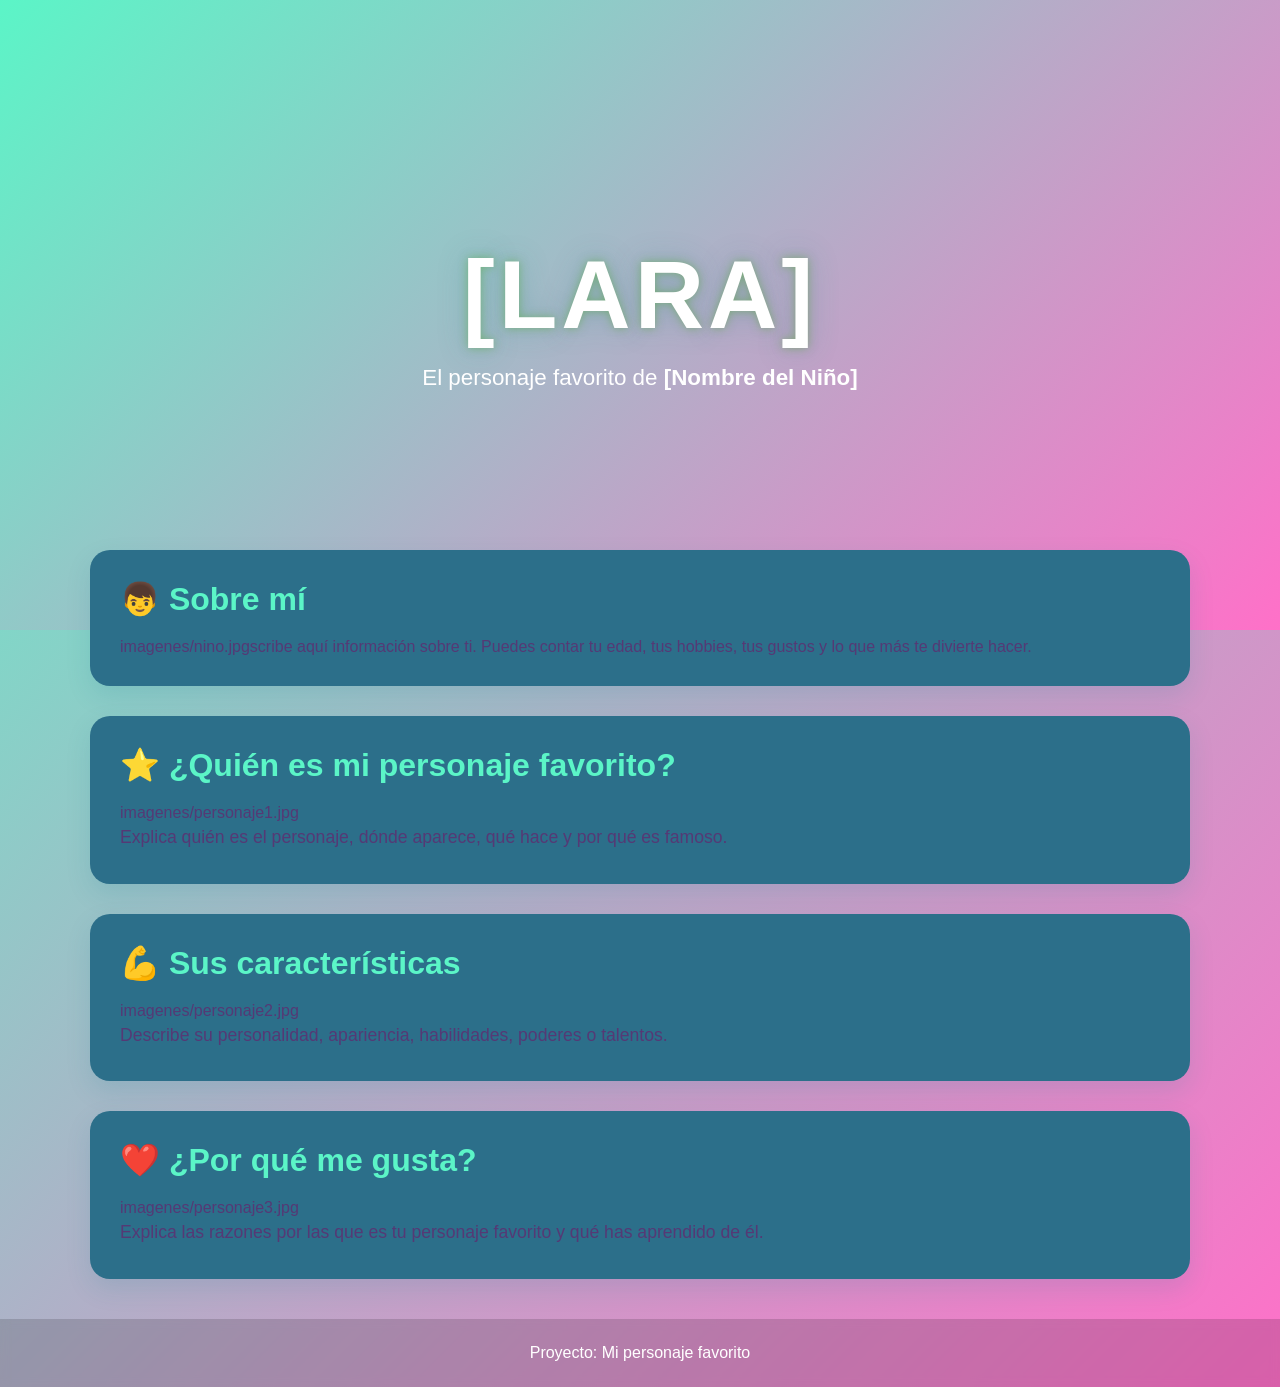
<file: docs/personajeFavorito/index.html>
<!DOCTYPE html>
<html lang="es">

<head>
    <meta charset="UTF-8">
    <meta name="viewport" content="width=device-width, initial-scale=1.0">
    <title>[Nombre del Personaje]</title>
    <link rel="stylesheet" href="style.css">
</head>

<body>

    <header class="hero">
        <div class="hero-content">
            <h1>[LARA]</h1>
            <p>El personaje favorito de <strong>[Nombre del Niño]</strong></p>
        </div>
    </header>

    <main>  

        <section class="card">
            <h2>👦 Sobre mí</h2>
imagenes/nino.jpgscribe aquí información sobre ti.
                Puedes contar tu edad, tus hobbies,
                tus gustos y lo que más te divierte hacer.
            </p>
        </section>
        <section class="card">
            <h2>⭐ ¿Quién es mi personaje favorito?</h2>
            imagenes/personaje1.jpg

            <p>
                Explica quién es el personaje, dónde aparece,
                qué hace y por qué es famoso.
            </p>
        </section>

        <section class="card">
            <h2>💪 Sus características</h2>
            imagenes/personaje2.jpg

            <p>
                Describe su personalidad, apariencia,
                habilidades, poderes o talentos.
            </p>
        </section>

        <section class="card">
            <h2>❤️ ¿Por qué me gusta?</h2>
            imagenes/personaje3.jpg

            <p>
                Explica las razones por las que es tu personaje favorito
                y qué has aprendido de él.
            </p>
        </section>

    </main>

    <footer>
        <p>Proyecto: Mi personaje favorito</p>
    </footer>

</body>

</html>
</file>
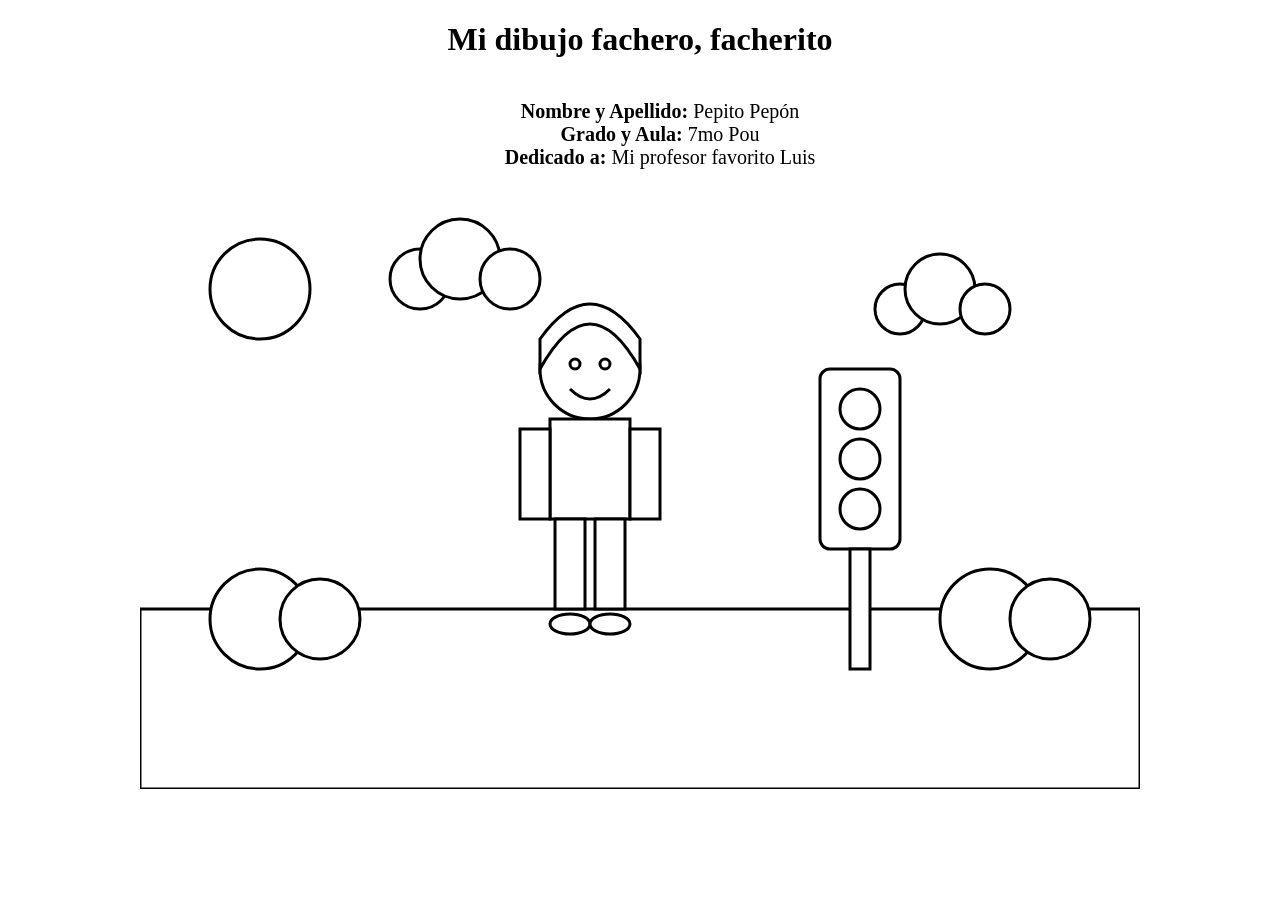
<file: docs/semaforoRGB/index.html>
<!DOCTYPE html>
<html lang="es">
<head>
    <meta charset="UTF-8">
    <title>Dibujo para colorear</title>
    <link rel="stylesheet" href="estilos.css">
</head>
<body>
<h1>Mi dibujo fachero, facherito</h1>
<ul>
  <li><strong>Nombre y Apellido:</strong> Pepito Pepón</li>
  <li><strong>Grado y Aula:</strong> 7mo Pou</li>
  <li><strong>Dedicado a:</strong> Mi profesor favorito Luis</li>
</ul>
<svg viewBox="0 0 1000 600" class="dibujo cielo">

    <!-- Sol -->
    <circle class="sol" cx="120" cy="100" r="50"/>

    <!-- Nubes -->
    <g class="nube">
        <circle class="nube-cuerpo" cx="280" cy="90" r="30"/>
        <circle class="nube-cuerpo" cx="320" cy="70" r="40"/>
        <circle class="nube-cuerpo" cx="370" cy="90" r="30"/>
    </g>

    <g class="nube">
        <circle class="nube-cuerpo" cx="760" cy="120" r="25"/>
        <circle class="nube-cuerpo" cx="800" cy="100" r="35"/>
        <circle class="nube-cuerpo" cx="845" cy="120" r="25"/>
    </g>

    <!-- Césped -->
    <rect class="cesped" x="0" y="420" width="1000" height="180"/>

    <!-- Arbustos -->
    <circle class="arbusto" cx="120" cy="430" r="50"/>
    <circle class="arbusto" cx="180" cy="430" r="40"/>

    <circle class="arbusto" cx="850" cy="430" r="50"/>
    <circle class="arbusto" cx="910" cy="430" r="40"/>

    <!-- Semáforo -->
    <g class="semaforo">

        <rect class="cuerpo-semaforo"
              x="680"
              y="180"
              width="80"
              height="180"
              rx="10"/>

        <circle class="luz-roja"
                cx="720"
                cy="220"
                r="20"/>

        <circle class="luz-amarilla"
                cx="720"
                cy="270"
                r="20"/>

        <circle class="luz-verde"
                cx="720"
                cy="320"
                r="20"/>

        <rect class="palo-semaforo"
              x="710"
              y="360"
              width="20"
              height="120"/>

    </g>

    <!-- Persona -->

    <!-- Cabeza -->
    <circle class="piel"
            cx="450"
            cy="180"
            r="50"/>

    <!-- Cabello -->
    <path class="cabello"
          d="M400 180
             Q450 90 500 180
             L500 150
             Q450 80 400 150 Z"/>

    <!-- Ojos -->
    <circle class="ojo"
            cx="435"
            cy="175"
            r="5"/>

    <circle class="ojo"
            cx="465"
            cy="175"
            r="5"/>

    <!-- Sonrisa -->
    <path class="boca"
          d="M430 200 Q450 220 470 200"/>

    <!-- Polo -->
    <rect class="polo"
          x="410"
          y="230"
          width="80"
          height="100"/>

    <!-- Brazos -->
    <rect class="piel"
          x="380"
          y="240"
          width="30"
          height="90"/>

    <rect class="piel"
          x="490"
          y="240"
          width="30"
          height="90"/>

    <!-- Pantalón -->
    <rect class="pantalon"
          x="415"
          y="330"
          width="30"
          height="90"/>

    <rect class="pantalon"
          x="455"
          y="330"
          width="30"
          height="90"/>

    <!-- Zapatos -->
    <ellipse class="zapato"
             cx="430"
             cy="435"
             rx="20"
             ry="10"/>

    <ellipse class="zapato"
             cx="470"
             cy="435"
             rx="20"
             ry="10"/>

</svg>

</body>
</html>
</file>
<file: docs/personajeFavorito/style.css>
/*======================================
  PALETA DE COLORES
======================================*/
:root {
    --color-primario: #5bf5c7;
    --color-secundario: #ff70c8;
}

/*======================================
  CONFIGURACIÓN GENERAL
======================================*/
* {
    margin: 0;
    padding: 0;
    box-sizing: border-box;
}

body {
    font-family: "Segoe UI", Arial, sans-serif;

    background: linear-gradient(
        135deg,
        var(--color-primario),
        var(--color-secundario)
    );

    min-height: 100vh;
    color: #553975;
}

/*======================================
  HERO
======================================*/
.hero {
    height: 70vh;

    display: flex;
    justify-content: center;
    align-items: center;

    text-align: center;

    background: linear-gradient(
        135deg,
        var(--color-primario),
        var(--color-secundario)
    );

    color: rgb(255, 255, 255);
}

.hero-content {
    animation: aparecer 1.5s ease;
}

.hero h1 {
    font-size: clamp(3rem, 8vw, 6rem);
    letter-spacing: 4px;
    text-transform: uppercase;

    text-shadow:
        0 0 10px rgba(84, 170, 51, 0.5),
        0 0 30px rgba(48, 136, 139, 0.3);

    animation: flotar 3s ease-in-out infinite;
}

.hero p {
    font-size: 1.4rem;
    margin-top: 15px;
}

/*======================================
  CONTENEDOR
======================================*/
main {
    width: 90%;
    max-width: 1100px;

    margin: -80px auto 40px;
}

/*======================================
  TARJETAS
======================================*/
.card {
    background: rgb(44, 111, 138);

    margin-bottom: 30px;
    padding: 30px;

    border-radius: 20px;

    box-shadow: 0 10px 25px rgba(26, 125, 150, 0.15);

    transition: .3s;
}

.card:hover {
    transform: translateY(-8px);
}

.card h2 {
    color: var(--color-primario);
    margin-bottom: 20px;
    font-size: 2rem;
}

.card img {
    width: 100%;
    max-width: 450px;

    display: block;
    margin: 20px auto;

    border-radius: 15px;

    transition: .4s;
}

.card img:hover {
    transform: scale(1.05);
}

.card p {
    font-size: 1.1rem;
    line-height: 1.8;
}               

/*======================================
  FOOTER
======================================*/
footer {
    text-align: center;

    padding: 25px;

    color:           white;

    background: rgba(0,0,0,.15);

    backdrop-filter: blur(5px);
}

/*======================================
  ANIMACIONES
======================================*/
@keyframes aparecer {
    from {
        opacity: 0;
        transform: translateY(40px);
    }

    to {
        opacity: 1;
        transform: translateY(0);
    }
}

@keyframes flotar {
    0% {
        transform: translateY(0);
    }

    50% {
        transform: translateY(-10px);
    }

    100% {
        transform: translateY(0);
    }
}

/*======================================
  RESPONSIVE
======================================*/
@media (max-width: 768px) {

    .hero {
        height: 55vh;
    }

    .hero p {
        font-size: 1rem;
    }

    .card {
        padding: 20px;
    }

    .card h2 {
        font-size: 1.5rem;
    }
}
</file>
<file: docs/semaforoRGB/estilos.css>
body{
    margin:0;
    display:flex;
    justify-content:center;
    background:white;
    flex-direction: column;
    align-items: center;

}
h1 {
  text-align: center;
}
ul {
  list-style-type: none;
  display: flex;
  flex-direction: column;
  align-items: center;
  font-size: 20px;
}
.dibujo{
    width:1000px;
}

.cielo,
.sol,
.nube-cuerpo,
.cesped,
.arbusto,
.cuerpo-semaforo,
.luz-roja,
.luz-amarilla,
.luz-verde,
.palo-semaforo,
.piel,
.cabello,
.ojo,
.polo,
.pantalon,
.zapato{
    fill:white;
    stroke:black;
    stroke-width:3;
}
</file>
